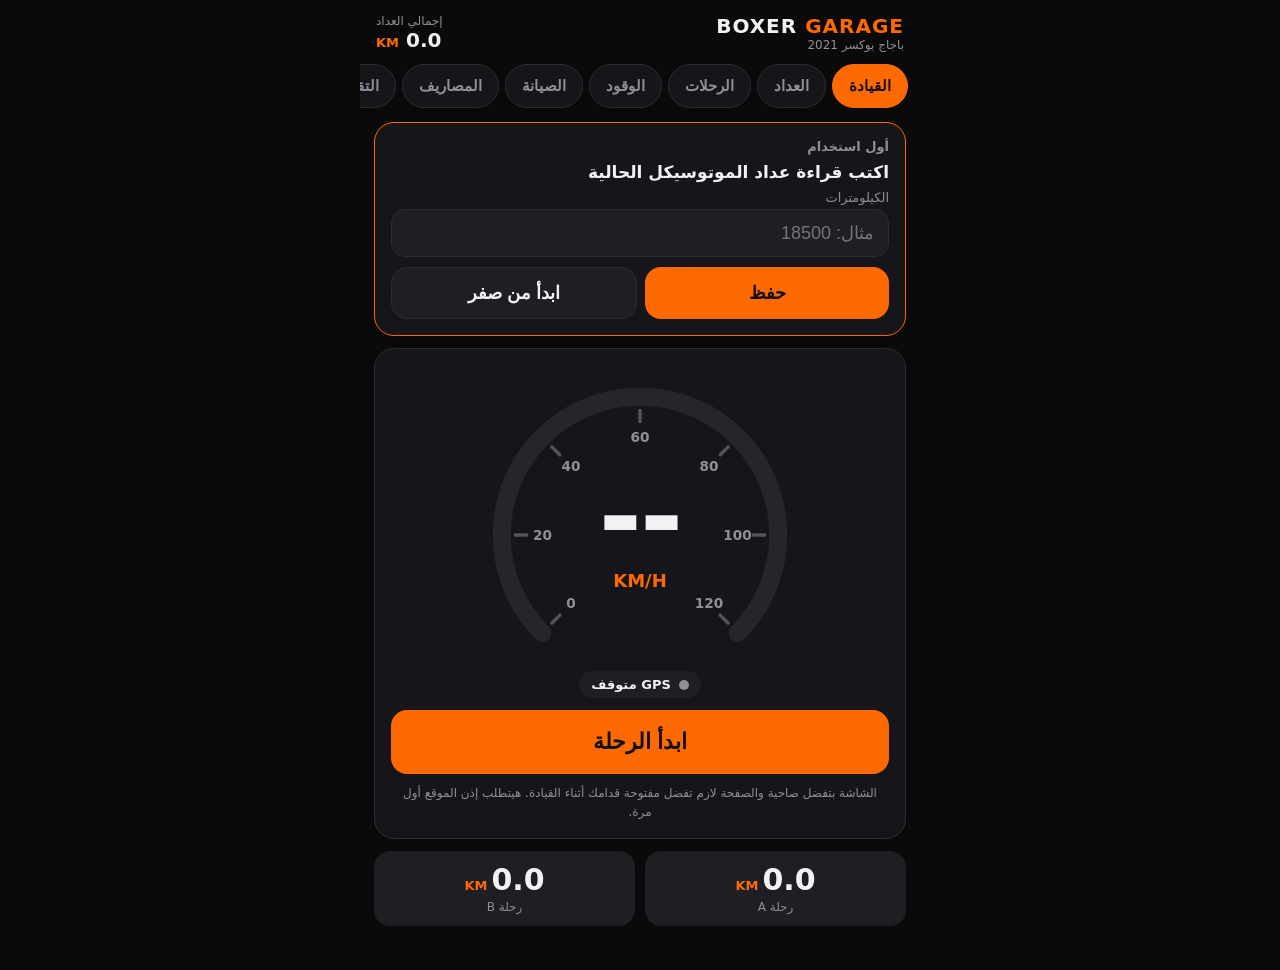
<file: index.html>
<!doctype html>
<html lang="ar" dir="rtl"><head><meta charset="utf-8">
<meta name="viewport" content="width=device-width,initial-scale=1,viewport-fit=cover,user-scalable=no">
<title>BOXER GARAGE</title>
<meta name="apple-mobile-web-app-capable" content="yes"><meta name="mobile-web-app-capable" content="yes">
<meta name="apple-mobile-web-app-title" content="BOXER"><meta name="apple-mobile-web-app-status-bar-style" content="black-translucent">
<meta name="theme-color" content="#0a0a0b">
<link rel="manifest" href="manifest.json"><link rel="apple-touch-icon" href="6-icon-180.png"><link rel="icon" href="6-icon-180.png">
<link rel="stylesheet" href="app.css"></head>
<body><div id="root"></div><script src="app.js"></script>
<script>if('serviceWorker' in navigator){navigator.serviceWorker.register('sw.js').catch(function(){});}</script></body></html>
</file>
<file: app.css>
html, body, #root { margin: 0; min-height: 100%; background: #0a0a0b; -webkit-tap-highlight-color: transparent; -webkit-user-select: none; user-select: none; touch-action: manipulation; }
.bg input, .bg textarea { -webkit-user-select: text; user-select: text; }
.bg { --o: #ff6a00; --o2: #ff8a2b; --bg: #0a0a0b; --p: #16161a; --p2: #1e1e23; --ln: #2c2c32; --tx: #f2f2f4; --mu: #8f8f99; --rd: #ff3b30; --gr: #34d27b;
  direction: rtl; font-family: -apple-system, "SF Arabic", "Segoe UI", Tahoma, system-ui, sans-serif; color: var(--tx); background: var(--bg); min-height: 100vh; max-width: 560px; margin: 0 auto; padding: 0 0 40px; box-sizing: border-box; }
.bg * { box-sizing: border-box; }
.bg .num { direction: ltr; unicode-bidi: isolate; display: inline-block; font-variant-numeric: tabular-nums; }
.bg-top { display: flex; align-items: center; justify-content: space-between; padding: 14px 16px 8px; }
.bg-logo { font-weight: 900; letter-spacing: 1px; font-size: 20px; direction: ltr; }
.bg-logo b { color: var(--o); }
.bg-sub { color: var(--mu); font-size: 12px; }
.bg-tabs { display: flex; gap: 6px; overflow-x: auto; padding: 4px 12px 10px; scrollbar-width: none; }
.bg-tabs::-webkit-scrollbar { display: none; }
.bg-tab { flex: none; border: 1px solid var(--ln); background: var(--p); color: var(--mu); border-radius: 999px; padding: 10px 16px; font-size: 15px; font-weight: 700; min-height: 44px; }
.bg-tab[aria-selected="true"] { background: var(--o); color: #111; border-color: var(--o); }
.bg-body { padding: 4px 14px; display: flex; flex-direction: column; gap: 12px; }
.bg-card { background: var(--p); border: 1px solid var(--ln); border-radius: 20px; padding: 16px; }
.bg-h { font-size: 13px; color: var(--mu); font-weight: 700; margin-bottom: 8px; }
.bg-grid { display: grid; grid-template-columns: 1fr 1fr; gap: 10px; }
.bg-stat { background: var(--p2); border-radius: 16px; padding: 12px; text-align: center; }
.bg-stat .v { font-size: 30px; font-weight: 800; line-height: 1.1; }
.bg-stat .l { font-size: 12px; color: var(--mu); margin-top: 4px; }
.bg-stat .u { font-size: 13px; color: var(--o); margin-inline-start: 4px; font-weight: 700; }
.bg-btn { border: 0; border-radius: 16px; background: var(--o); color: #111; font-weight: 800; font-size: 18px; min-height: 52px; padding: 0 20px; width: 100%; }
.bg-btn.sec { background: var(--p2); color: var(--tx); border: 1px solid var(--ln); }
.bg-btn.red { background: var(--rd); color: #fff; }
.bg-btn.sm { min-height: 44px; font-size: 15px; width: auto; }
.bg-btn:disabled { opacity: .4; }
.bg-in { width: 100%; min-height: 48px; background: var(--p2); border: 1px solid var(--ln); color: var(--tx); border-radius: 14px; padding: 0 14px; font-size: 18px; direction: ltr; text-align: right; }
.bg-ta { width: 100%; min-height: 120px; background: var(--p2); border: 1px solid var(--ln); color: var(--tx); border-radius: 14px; padding: 10px; font-size: 12px; direction: ltr; }
.bg-lbl { font-size: 13px; color: var(--mu); margin: 8px 0 4px; display: block; }
.bg-row { display: flex; gap: 8px; align-items: center; }
.bg-row > * { flex: 1; }
.bg-gauge { position: relative; width: 100%; max-width: 340px; margin: 0 auto; }
.bg-gauge svg { width: 100%; display: block; }
.bg-gc { position: absolute; inset: 0; display: flex; flex-direction: column; align-items: center; justify-content: center; padding-top: 18px; }
.bg-speed { font-size: 104px; font-weight: 900; line-height: 1; letter-spacing: -2px; }
.bg-kmh { color: var(--o); font-weight: 800; font-size: 18px; margin-top: 2px; direction: ltr; }
.bg-pill { display: inline-flex; align-items: center; gap: 8px; padding: 6px 12px; border-radius: 999px; background: var(--p2); font-size: 13px; font-weight: 700; }
.bg-dot { width: 10px; height: 10px; border-radius: 50%; background: var(--mu); }
.bg-warn { background: #2a1210; border: 1px solid #5a1f1a; color: #ffb4ad; border-radius: 16px; padding: 12px 14px; font-size: 15px; font-weight: 700; line-height: 1.5; }
.bg-info { background: #1d1710; border: 1px solid #4a3418; color: #ffd2a3; border-radius: 16px; padding: 12px 14px; font-size: 14px; line-height: 1.6; }
.bg-list { display: flex; flex-direction: column; gap: 8px; }
.bg-item { background: var(--p2); border-radius: 14px; padding: 12px 14px; display: flex; justify-content: space-between; gap: 10px; align-items: center; }
.bg-item .t { font-weight: 800; font-size: 16px; }
.bg-item .s { color: var(--mu); font-size: 12px; margin-top: 3px; line-height: 1.5; }
.bg-x { border: 0; background: transparent; color: var(--mu); font-size: 20px; min-width: 44px; min-height: 44px; }
.bg-bar { height: 12px; border-radius: 6px; background: var(--p2); overflow: hidden; }
.bg-bar > i { display: block; height: 100%; background: var(--o); border-radius: 6px; }
.bg-drive { display: flex; flex-direction: column; gap: 10px; min-height: 100vh; padding: 12px 14px 24px; }
.bg-flash { animation: bgf .5s steps(2) infinite; }
@keyframes bgf { 50% { background: #3a0f0c; } }
.bg-hold { position: relative; overflow: hidden; }
.bg-hold i { position: absolute; inset: 0; background: rgba(255,255,255,.25); transform-origin: right; transform: scaleX(0); }
.bg-chips { display: flex; flex-wrap: wrap; gap: 8px; }
.bg-chip { border: 1px solid var(--ln); background: var(--p2); color: var(--tx); border-radius: 999px; padding: 0 14px; min-height: 44px; font-size: 15px; font-weight: 700; }
.bg-chip[aria-pressed="true"] { background: var(--o); border-color: var(--o); color: #111; }
</file>
